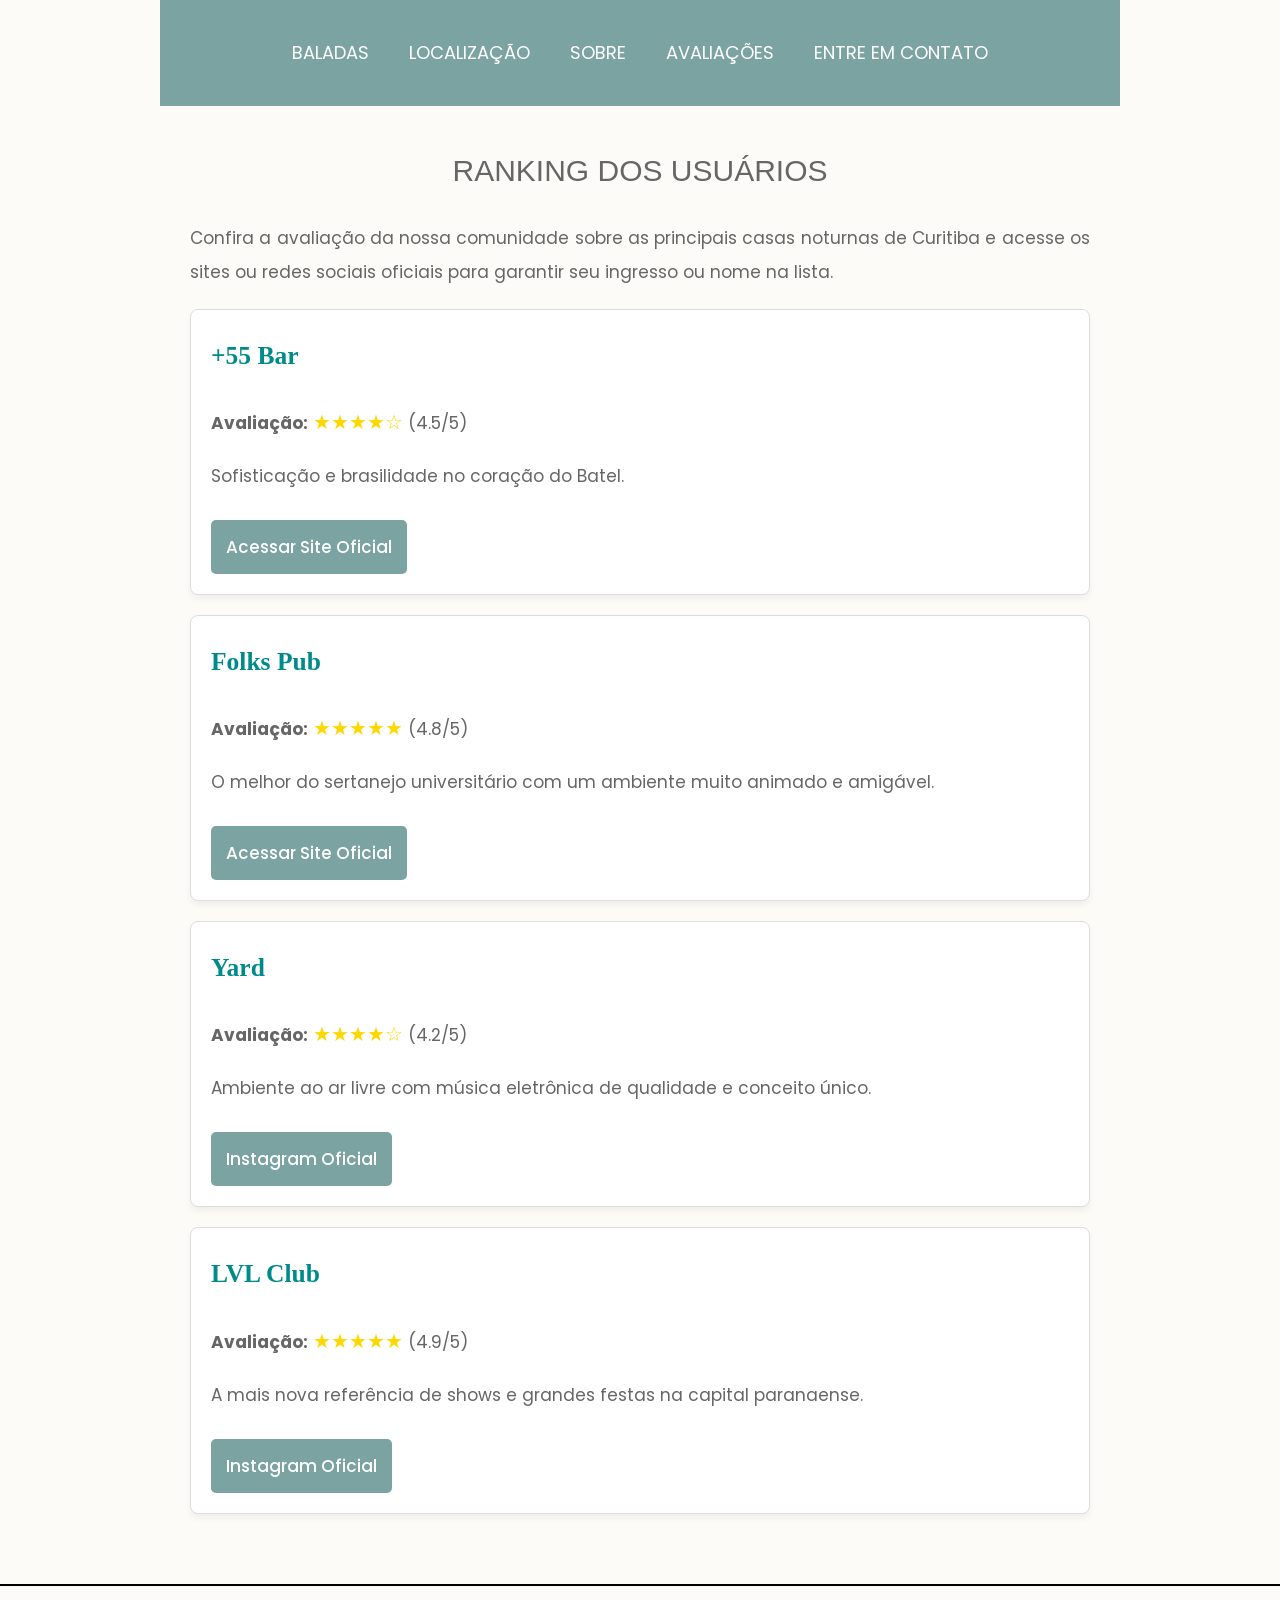
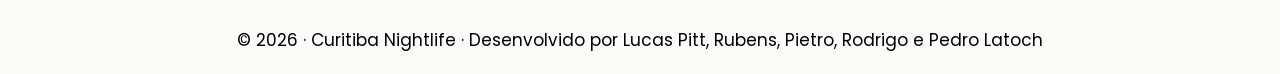
<file: avaliacoes.html>
<!DOCTYPE html>
<html lang="pt-BR">
<head>
    <meta charset="UTF-8">
    <meta name="viewport" content="width=device-width, initial-scale=1.0">
    <title>Avaliações — Noite em Curitiba</title>
    <link href="https://fonts.googleapis.com/css2?family=Poppins:wght@300;400;500&display=swap" rel="stylesheet">
    <link rel="stylesheet" href="style.css">
    <script src="script.js" defer></script>
    <style>
        .lista-baladas {
            list-style-type: none;
            padding: 0;
            margin-top: 20px;
        }
        .item-balada {
            background-color: #fff;
            border: 1px solid #ddd;
            padding: 20px;
            margin-bottom: 20px;
            border-radius: 8px;
            box-shadow: 0 4px 6px rgba(0,0,0,0.05);
        }
        .item-balada h2 {
            margin-top: 0;
        }
        .btn-oficial {
            display: inline-block;
            margin-top: 10px;
            padding: 10px 15px;
            background-color: rgb(122, 163, 161);
            color: white;
            text-decoration: none;
            border-radius: 5px;
            font-weight: 500;
        }
        .btn-oficial:hover {
            background-color: darkcyan;
        }
        .estrelas {
            color: #FFD700;
            font-size: 20px;
        }
    </style>
</head>
<body>

<center>
    <nav>
        <ul>
            <li><a href="./index.html">Baladas</a></li>
            <li><a href="./localizacao.html">Localização</a></li>
            <li><a href="./sobre.html">Sobre</a></li>        
            <li><a href="./avaliacoes.html">Avaliações</a></li>
            <li><a href="./contato.html">Entre em Contato</a></li>
        </ul>
    </nav>
</center>

<section>
    <h1>RANKING DOS USUÁRIOS</h1>
    <p>
        Confira a avaliação da nossa comunidade sobre as principais casas noturnas de Curitiba e acesse os sites ou redes sociais oficiais para garantir seu ingresso ou nome na lista.
    </p>

    <div class="container reveal" style="display: block;">
        <ul class="lista-baladas">
            
            <li class="item-balada">
                <h2 style="color: darkcyan; font-family: Verdana;">+55 Bar</h2>
                <p><strong>Avaliação:</strong> <span class="estrelas">★★★★☆</span> (4.5/5)</p>
                <p>Sofisticação e brasilidade no coração do Batel.</p>
                <a href="https://www.cincocinco.com.br/" target="_blank" class="btn-oficial">Acessar Site Oficial</a>
            </li>

            <li class="item-balada">
                <h2 style="color: darkcyan; font-family: Verdana;">Folks Pub</h2>
                <p><strong>Avaliação:</strong> <span class="estrelas">★★★★★</span> (4.8/5)</p>
                <p>O melhor do sertanejo universitário com um ambiente muito animado e amigável.</p>
                <a href="https://folkspub.com.br/" target="_blank" class="btn-oficial">Acessar Site Oficial</a>
            </li>

            <li class="item-balada">
                <h2 style="color: darkcyan; font-family: Verdana;">Yard</h2>
                <p><strong>Avaliação:</strong> <span class="estrelas">★★★★☆</span> (4.2/5)</p>
                <p>Ambiente ao ar livre com música eletrônica de qualidade e conceito único.</p>
                <a href="https://www.instagram.com/yard_cwb/" target="_blank" class="btn-oficial">Instagram Oficial</a>
            </li>

            <li class="item-balada">
                <h2 style="color: darkcyan; font-family: Verdana;">LVL Club</h2>
                <p><strong>Avaliação:</strong> <span class="estrelas">★★★★★</span> (4.9/5)</p>
                <p>A mais nova referência de shows e grandes festas na capital paranaense.</p>
                <a href="https://www.instagram.com/lvlclub/" target="_blank" class="btn-oficial">Instagram Oficial</a>
            </li>

        </ul>
    </div>
</section>

<footer>
    <p>© 2026 · Curitiba Nightlife · Desenvolvido por Lucas Pitt, Rubens, Pietro, Rodrigo e Pedro Latoch</p>
</footer>

</body>
</html>
</file>
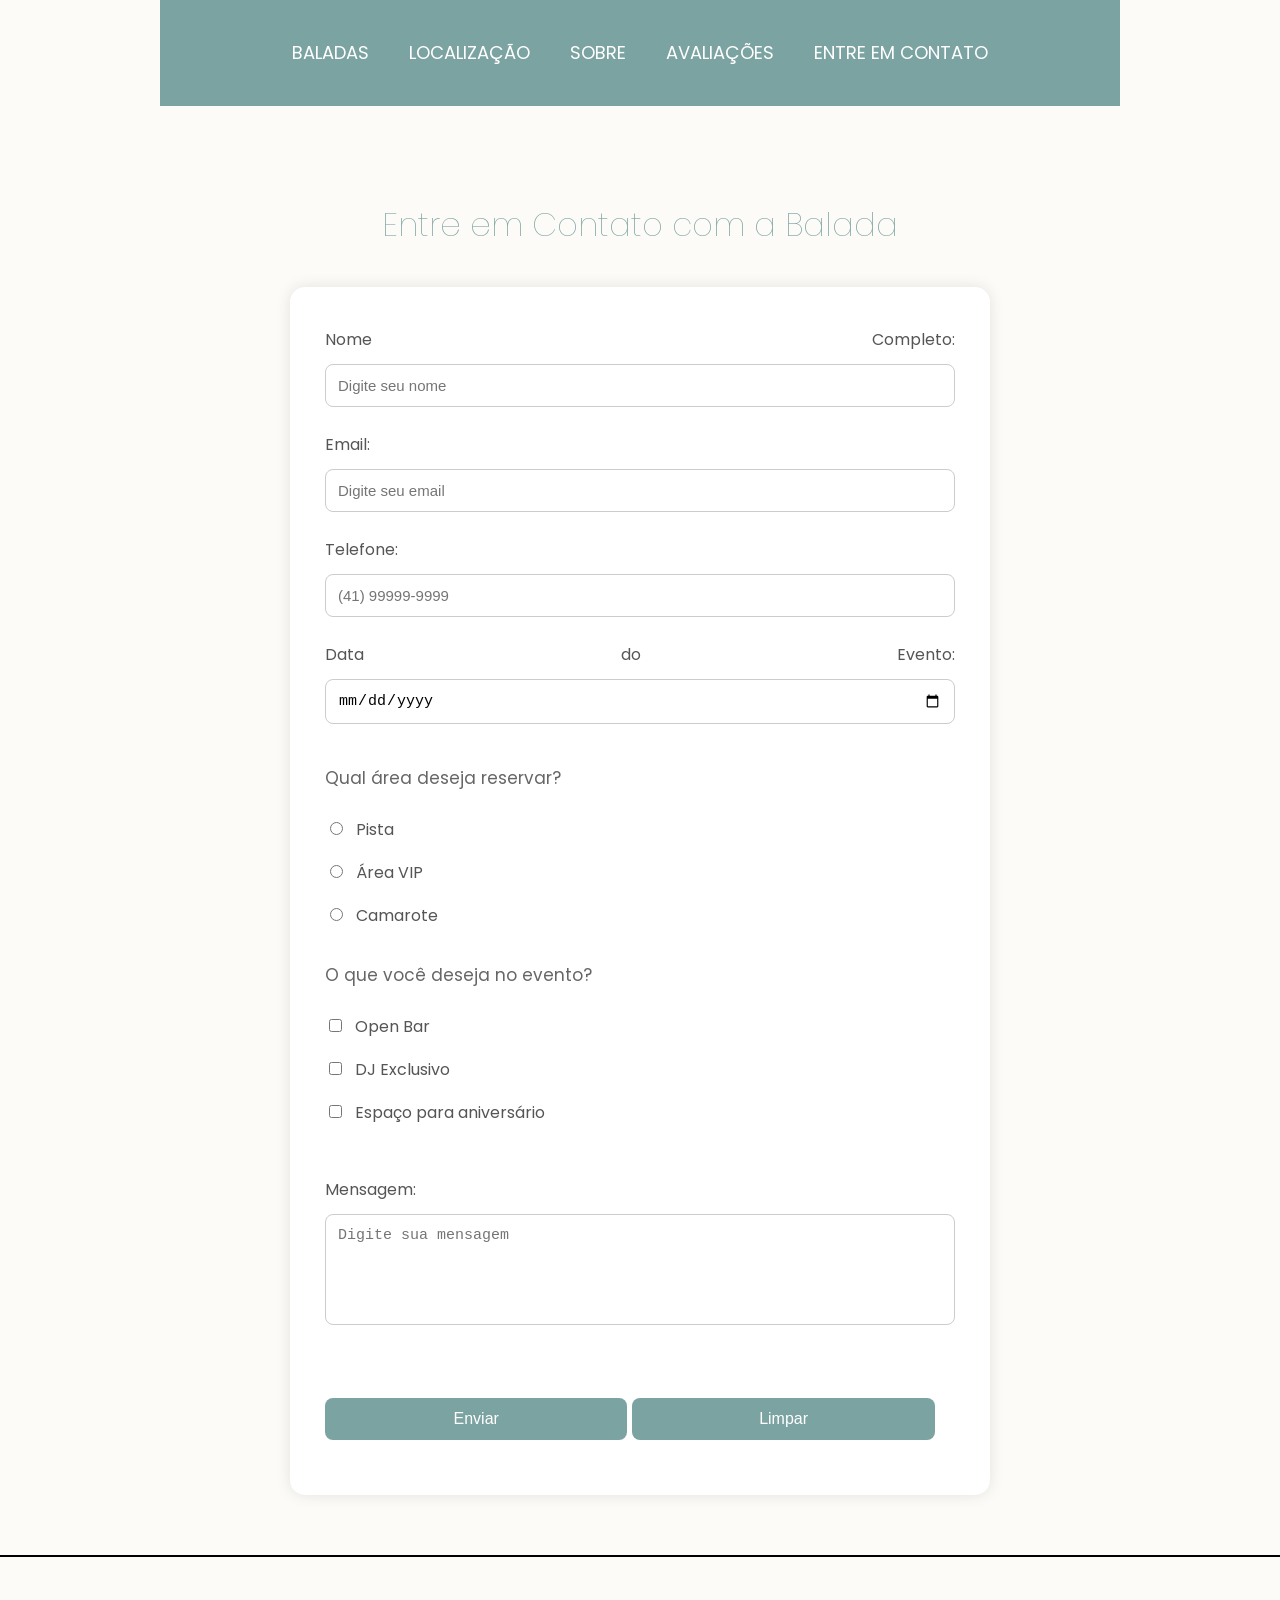
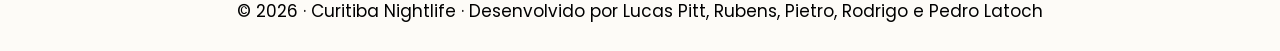
<file: contato.html>
<!DOCTYPE html>
<html lang="pt-BR">
<head>
<meta charset="UTF-8">
<meta name="viewport" content="width=device-width, initial-scale=1.0">
<title>Noite em Curitiba — As Melhores Baladas</title>
<link href="https://fonts.googleapis.com/css2?family=Poppins:wght@300;400;500&display=swap" rel="stylesheet">
<link rel="stylesheet" href="style.css">
<script src="script.js" defer></script>
</head>
<body>
  
<center>
    <nav>
        <ul>
            <li><a href="./index.html">Baladas</a></li>
            <li><a href="./localizacao.html">Localização</a></li>
            <li><a href="./sobre.html">Sobre</a></li>        
            <li><a href="./avaliacoes.html">Avaliações</a></li>
            <li><a href="./contato.html">Entre em Contato</a></li>
        </ul>
    </nav>
</center>
<style>

section {
    max-width: 700px;
    margin: 40px auto;
    padding: 20px;
}

h2 {
    text-align: center;
    font-size: 32px;
    color: rgb(122, 163, 161);
    font-weight: 100;
    margin-bottom: 30px;
}

form {
    background-color: white;
    padding: 35px;
    border-radius: 15px;
    box-shadow: 0px 0px 15px rgba(0,0,0,0.1);
}

label {
    font-size: 16px;
    color: #555;
}

input,
textarea {
    width: 100%;
    padding: 12px;
    margin-top: 8px;
    margin-bottom: 20px;
    border: 1px solid #ccc;
    border-radius: 8px;
    font-size: 15px;
    box-sizing: border-box;
}

textarea {
    resize: none;
}

input[type="radio"],
input[type="checkbox"] {
    width: auto;
    margin-right: 8px;
}

input[type="submit"],
input[type="reset"] {
    width: 48%;
    background-color: rgb(122, 163, 161);
    color: white;
    border: none;
    cursor: pointer;
    transition: 0.3s;
    font-size: 16px;
}

input[type="submit"]:hover,
input[type="reset"]:hover {
    background-color: darkcyan;
}

body {
    background-color: #fdfbf7;
    font-family: 'Poppins', sans-serif;
}

</style>
<section>

    <h2>Entre em Contato com a Balada</h2>

    <form>

        <label>Nome Completo:</label>
        <input type="text" name="nome" placeholder="Digite seu nome" required>

        <label>Email:</label>
        <input type="email" name="email" placeholder="Digite seu email" required>

        <label>Telefone:</label>
        <input type="tel" name="telefone" placeholder="(41) 99999-9999">

        <label>Data do Evento:</label>
        <input type="date" name="data">

        <p>Qual área deseja reservar?</p>

        <input type="radio" name="area" value="pista">
        <label>Pista</label><br>

        <input type="radio" name="area" value="vip">
        <label>Área VIP</label><br>

        <input type="radio" name="area" value="camarote">
        <label>Camarote</label>

        <p>O que você deseja no evento?</p>

        <input type="checkbox" name="openbar">
        <label>Open Bar</label><br>

        <input type="checkbox" name="dj">
        <label>DJ Exclusivo</label><br>

        <input type="checkbox" name="aniversario">
        <label>Espaço para aniversário</label>

        <br><br>

        <label>Mensagem:</label>
        <textarea rows="5" placeholder="Digite sua mensagem"></textarea>

        <br><br>

        <input type="submit" value="Enviar">

        <input type="reset" value="Limpar">

    </form>

</section>

<footer>
  <p>© 2026 · Curitiba Nightlife · Desenvolvido por Lucas Pitt, Rubens, Pietro, Rodrigo e Pedro Latoch</p>
</footer>

</body>
</html>
</file>
<file: style.css>
/* ROTEIRO DO PROJETO: CSS */

/* Class "container" */
.container {
  display: flex;
  padding: 0px;
}

/* Menu */
nav {
  background-color: rgb(122, 163, 161);
  width: 900px;
  padding: 30px;
  margin: 0 auto; /* Centraliza o menu na tela */
}

nav ul {
  list-style-type: none;
  padding: 0;
  margin: 0;
  display: flex;
  justify-content: center;
  gap: 30px;
}

nav ul li {
  padding: 5px;
  text-align: center;
}

nav ul li a {
  text-transform: uppercase;
  color: white;
  text-decoration: none;
  font-size: 18px;
}

nav ul li a:hover {
  color: black;
}

/* footer */
footer {
  text-align: center;
  color: black;
  border-top: 2px solid black;
  padding-top: 20px;
  margin-top: 40px;
}

footer p {
  text-align: center;
}

/* Classes "image" e "section-images" */
.image {
  text-align: center;
}

.image img {
  max-height: 200px;
  border: 1px solid darkcyan;
  border-radius: 50%;
}

.section-images {
  display: flex;
  justify-content: space-between;
  margin-top: 20px;
}


body {
  margin: 0;
  font-size: 17px;
  font-family: 'Poppins', sans-serif;
  line-height: 2;
  color: #666;
  text-align: justify;
  background-color: #fdfbf7;
}


section {
  padding: 10px;
  max-width: 900px;
  margin: 0 auto;
}


h1 {
  font-size: 30px;
  font-family: Verdana, Geneva, Tahoma, sans-serif;
  font-weight: 100;
  text-align: center;
  margin-bottom: 20px;
}


img:hover {
  filter: grayscale(100%);
  transition: filter 0.3s;
}


.reveal {
  opacity: 0;
  transform: translateY(20px);
  transition: opacity 0.6s ease, transform 0.6s ease;
}
.reveal.visible {
  opacity: 1;
  transform: none;
}
</file>
